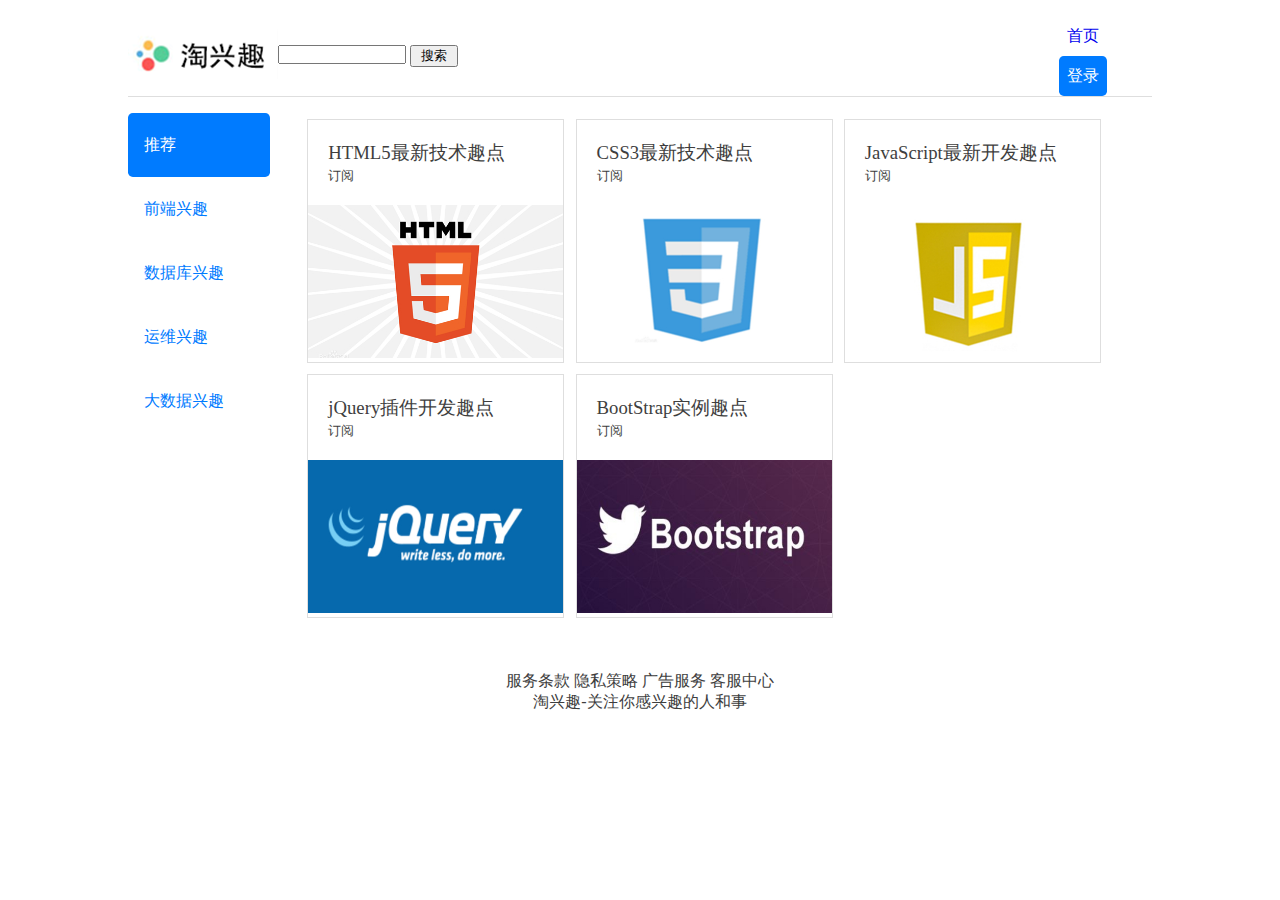
<file: index.html>
<!DOCTYPE html>
<html lang="zh">
<head>
    <meta charset="UTF-8">
    <meta name="viewport" content="width=device-width, initial-scale=1.0">
    <meta http-equiv="X-UA-Compatible" content="ie=edge">
    <link rel="stylesheet" type="text/css" href="css/style.css"/>
    <title>淘兴趣java-wbe课</title>
</head>
<body>
<header>
    <nav>
        <a href="#" class="logo">
            <img src="./img/s-logo.png" alt="logoimg">
        </a>
        <form action="#" method="get" class="search">
            <input type="search" name="" value=""/>
            <input type="submit" name="" value="搜索"/>
        </form>
        <ul class="navbar">
            <li><a href="index.html">首页</a></li>
            <li><a href="#" class="login">登录</a></li>
        </ul>
    </nav>
</header>
<article>
    <div id="" class="nav-left">
        <a href="" class="active">推荐</a>
        <a href="">前端兴趣</a>
        <a href="">数据库兴趣</a>
        <a href="">运维兴趣</a>
        <a href="">大数据兴趣</a>
    </div>
    <div id="" class="card-right">
        <div id="" class="card">
            <a href="#">
                <div id="" class="card-body">
                    <h3>HTML5最新技术趣点</h3>
                    <small>订阅</small>
                </div>
                <img src="./img/HTML5.jpg" alt="h5img">
            </a>
        </div>
        <div class="card">
            <a href="#">
                <div id="" class="card-body">
                    <h3>CSS3最新技术趣点</h3>
                    <small>订阅</small>
                </div>
                <img src="./img/CSS3.jpg" alt="cssimg">
            </a>
        </div>
        <div id="" class="card">
            <a href="#">
                <div id="" class="card-body">
                    <h3>JavaScript最新开发趣点</h3>
                    <small>订阅</small>
                </div>
                <img src="./img/JS.jpg" alt="jsimg">
            </a>
        </div>
        <div id="" class="card">
            <a href="#">
                <div id="" class="card-body">
                    <h3>jQuery插件开发趣点</h3>
                    <small>订阅</small>
                </div>
                <img src="./img/jQuery.jpg" alt="jqimg">
            </a>
        </div>
        <div id="" class="card">
            <a href="#">
                <div id="" class="card-body">
                    <h3>BootStrap实例趣点</h3>
                    <small>订阅</small>
                </div>
                <img src="./img/Bootstrap.jpg" alt="boimg">
            </a>
        </div>
    </div>
</article>
<footer>
    <p>
        <a>服务条款</a>
        <a>隐私策略</a>
        <a>广告服务</a>
        <a>客服中心</a>
    </p>
    <p>淘兴趣-关注你感兴趣的人和事</p>
</footer>
</body>
</html>
</file>
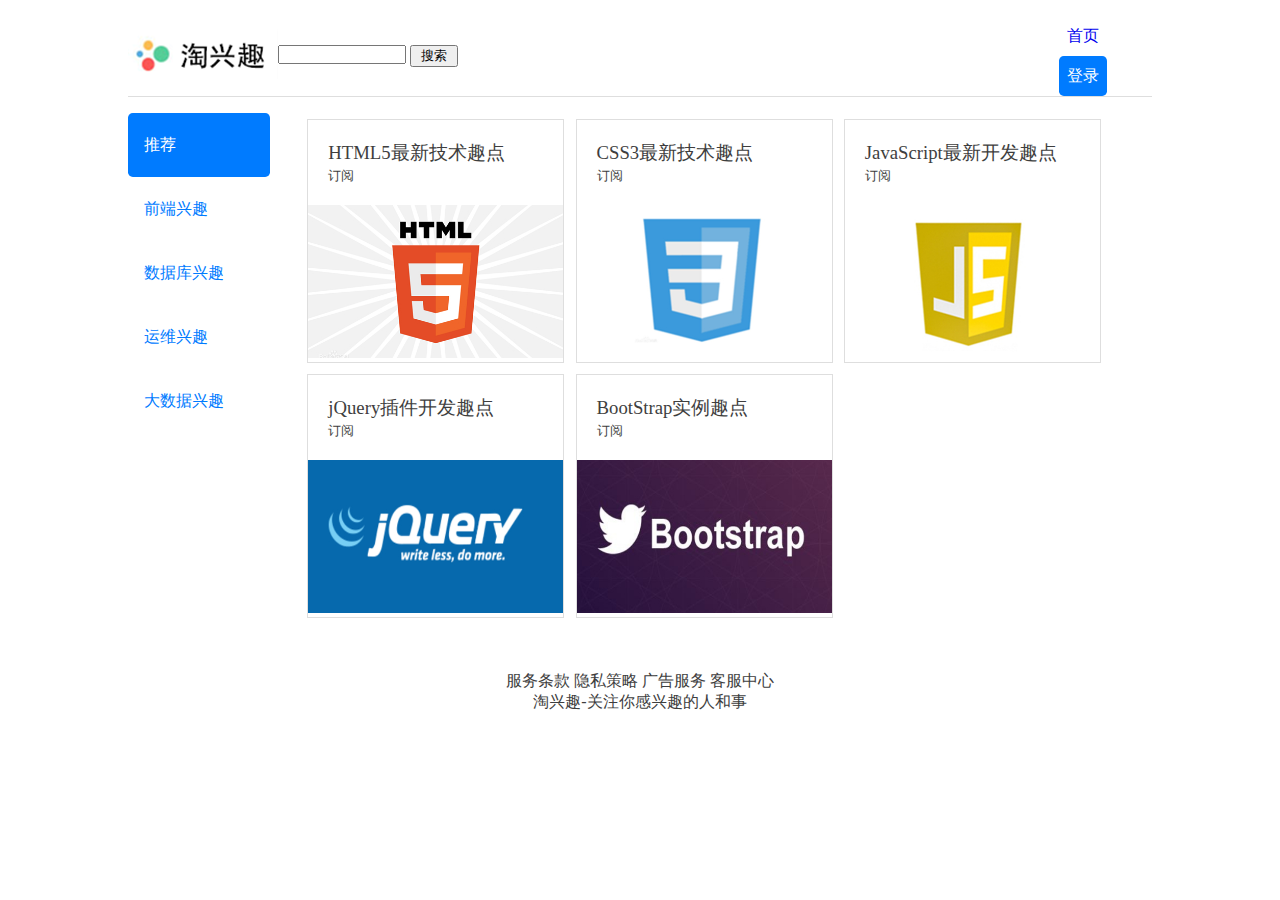
<file: TaoXingquJsq/WebContent/index.html>
<!DOCTYPE html>
<html lang="zh">
<head>
<meta charset="UTF-8">
<meta name="viewport" content="width=device-width, initial-scale=1.0">
<meta http-equiv="X-UA-Compatible" content="ie=edge">
<link rel="stylesheet" type="text/css" href="css/style.css" />
<link rel="stylesheet" type="text/css" href="css/Testcss.css"/>
<title>淘兴趣java-web课</title>
</head>
<body>
	<header>
		<nav>
			<a href="#" class="logo"> <img src="./img/s-logo.png"
				alt="logoimg">
			</a>
			<form action="#" method="get" class="search">
				<input type="search" name="" value="" /> <input type="submit"
					name="" value="搜索" />
			</form>
			<ul class="navbar">
				<li><a href="index.html">首页</a></li>
				<li><a href="register.jsp" class="login">登录</a></li>
			</ul>
		</nav>
	</header>
	<article>
		<div id="" class="nav-left">
			<a href="" class="active">推荐</a> <a href="">前端兴趣</a> <a href="">数据库兴趣</a>
			<a href="">运维兴趣</a> <a href="">大数据兴趣</a>
		</div>
		<div id="" class="card-right">
			<div id="" class="card">
				<a href="#">
					<div id="" class="card-body">
						<h3>HTML5最新技术趣点</h3>
						<small>订阅</small>
					</div> <img src="./img/HTML5.jpg" alt="h5img">
				</a>
			</div>
			<div class="card">
				<a href="#">
					<div id="" class="card-body">
						<h3>CSS3最新技术趣点</h3>
						<small>订阅</small>
					</div> <img src="./img/CSS3.jpg" alt="cssimg">
				</a>
			</div>
			<div id="" class="card">
				<a href="#">
					<div id="" class="card-body">
						<h3>JavaScript最新开发趣点</h3>
						<small>订阅</small>
					</div> <img src="./img/JS.jpg" alt="jsimg">
				</a>
			</div>
			<div id="" class="card">
				<a href="#">
					<div id="" class="card-body">
						<h3>jQuery插件开发趣点</h3>
						<small>订阅</small>
					</div> <img src="./img/jQuery.jpg" alt="jqimg">
				</a>
			</div>
			<div id="" class="card">
				<a href="#">
					<div id="" class="card-body">
						<h3>BootStrap实例趣点</h3>
						<small>订阅</small>
					</div> <img src="./img/Bootstrap.jpg" alt="boimg">
				</a>
			</div>
		</div>
	</article>
	<footer>
		<p>
			<a>服务条款</a> <a>隐私策略</a> <a>广告服务</a> <a>客服中心</a>
		</p>
		<p>淘兴趣-关注你感兴趣的人和事</p>
	</footer>
</body>
</html>
</file>
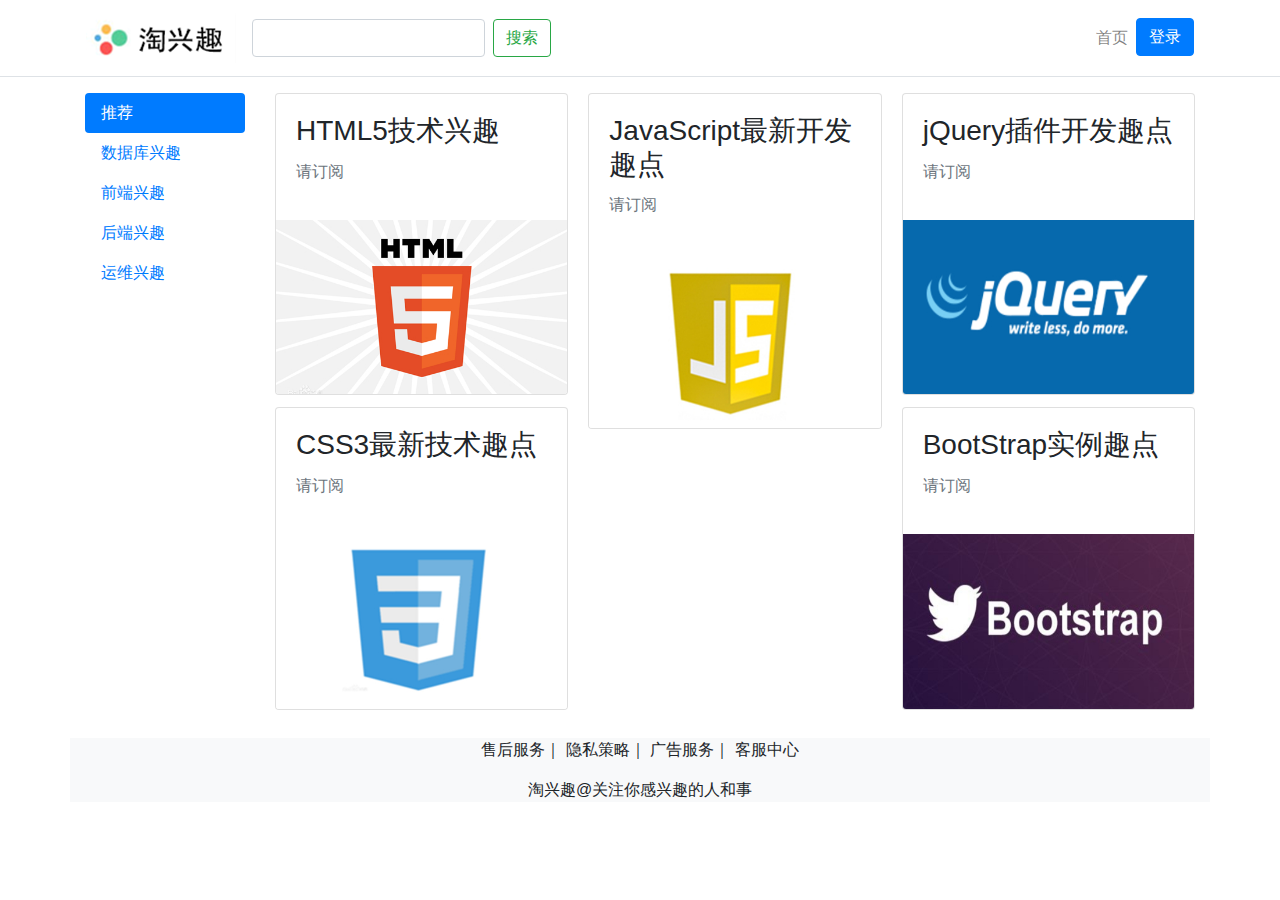
<file: TaoXingquJsq/WebContent/index_bootstrap.html>
<!DOCTYPE html>
<html>
<head>
<meta charset="UTF-8">
<title>淘兴趣首页</title>

<link rel="stylesheet" href="css/bootstrap.min.css">
<script type="text/javascript" src="js/jquery-3.2.1.min.js"></script>
<script type="text/javascript" src="js/bootstrap.min.js"></script>

<meta name="viewport" content="width=device-width,initial-scale=1.0">

</head>
<body>
	<header class="w-100 border-bottom">
		<nav class="navbar navbar-expand-lg navbar-light bg-white container">
			<a class="navbar-brand" href=""><img alt="" src="img/s-logo.png"></a>
			<button class="navbar-toggler" data-toggle="collapse"
				data-target="#bar">
				<span class="navbar-toggler-icon"></span>
			</button>
			<div class="collapse  navbar-collapse" id="bar">
				<form class="form-inline" action="#" method="get">
					<input class="form-control mr-2" type="search">
					<button class="btn btn-outline-success" type="submit">搜索</button>
				</form>
				<ul class="navbar-nav ml-auto">
					<li class="nav-item"><a href="" class="nav-link">首页</a></li>
					<li class="nav-item"><a href="" class="btn btn-primary">登录</a></li>
				</ul>
			</div>
		</nav>
	</header>
	<article class="container py-3">
		<div class="row">
			<!-- 兴趣列表 -->
			<div id="interest_list" class="col-md-2">
				<div class="nav nav-pills flex-md-column flex-sm-row">
					<a href="" class="nav-link active">推荐</a> <a href=""
						class="nav-link">数据库兴趣</a> <a href="" class="nav-link">前端兴趣</a> <a
						href="" class="nav-link">后端兴趣</a> <a href="" class="nav-link">运维兴趣</a>
				</div>
			</div>
			<!-- 趣点列表 -->
			<div id="topic_list" class="col-md-10">
				<div class="card-columns">
					<!-- 趣点1 -->
					<div class="card">
						<div class="card-body">
							<h3 class="card-title">HTML5技术兴趣</h3>
							<p class="text-muted">请订阅</p>
						</div>
						<a href="" class="text-dark text-decoration-none"> <img alt=""
							src="upload/topic_img/HTML5.jpg" class="card-img-bottom">
						</a>
					</div>
					<div class="card">
						<div class="card-body">
							<h3 class="card-title">CSS3最新技术趣点</h3>
							<p class="text-muted">请订阅</p>
						</div>
						<a href="" class="text-dark text-decoration-none"> <img alt=""
							src="upload/topic_img/CSS3.jpg" class="card-img-bottom">
						</a>
					</div>
					<div class="card">
						<div class="card-body">
							<h3 class="card-title">JavaScript最新开发趣点</h3>
							<p class="text-muted">请订阅</p>
						</div>
						<a href="" class="text-dark text-decoration-none"> <img alt=""
							src="upload/topic_img/JS.jpg" class="card-img-bottom">
						</a>
					</div>
					<div class="card">
						<div class="card-body">
							<h3 class="card-title">jQuery插件开发趣点</h3>
							<p class="text-muted">请订阅</p>
						</div>
						<a href="" class="text-dark text-decoration-none"> <img alt=""
							src="upload/topic_img/jQuery.jpg" class="card-img-bottom">
						</a>
					</div>
					<div class="card">
						<div class="card-body">
							<h3 class="card-title">BootStrap实例趣点</h3>
							<p class="text-muted">请订阅</p>
						</div>
						<a href="" class="text-dark text-decoration-none"> <img alt=""
							src="upload/topic_img/Bootstrap.jpg" class="card-img-bottom">
						</a>
					</div>
				</div>
			</div>
		</div>
	</article>
	<footer class="container bg-light text-center">
		<p>
			<a>售后服务｜</a> <a>隐私策略｜</a> <a>广告服务｜</a> <a>客服中心</a>
		</p>
		<p>淘兴趣@关注你感兴趣的人和事</p>
	</footer>
</body>
</html>
</file>
<file: css/style.css>
* {
   margin: 0;
   padding: 0;
   text-decoration: none;
   list-style: none;
}
header{
   width: 80vw;
   margin: 1rem auto;
   border-bottom: 1px solid #dedede;
}
nav {
   display: flex;
   align-items: center
}

.logo {
   flex: 1;
}

.search {
   flex: 7;
}

.navbar {
   flex: 1;
}

.search input {
   width: 8rem;
}

.search input[type="submit"] {
   width: 3rem;
   vertical-align: top;
   /* 行内元素top */
}

.navbar li {
   float: left;
   margin-left: 1rem;
}

.navbar li a {
   display: block;
   width: 3rem;
   height: 2.5rem;
   line-height: 2.5rem;
   text-align: center;
}

.login {
   color: white;
   background-color: #007bff;
   border-radius: 0.3rem;
}

article {
   width: 80vw;
   margin: 0 auto 3rem;
   display: flex;
}

.nav-left {
   flex: 1;
   margin-right: 2rem;
}

.nav-left a {
   display: block;
   height: 2rem;
   line-height: 2rem;
   color: #007BFF;
   padding: 1rem;
}

.nav-left .active {
   color: white;
   background-color: #007BFF;
   border-radius: 0.3rem;
}

.card-right {
   flex: 6;
   display: flex;
   flex-wrap: wrap;
}

.card {
   width: 30%;
   border: 1px solid #dedede;
   margin: 0.35rem;
}

.card img {
   width: 100%;
}

.card-body {
   color: #3e3e3e;
   padding: 1.25rem;
}

.card-body h3 {
   font-weight: normal;
}

footer {
   text-align: center;
   color: #3E3E3E;
}

@media(max-width:47.9375rem) {

   header,
   article {
      width: 100vw;
   }

   .login {
      flex: 1.5;
   }

   .search {
      display: none;
   }

   article {
      display: block;
   }

   .nav-left a {
      display: inline-block;
   }

   .card {
      width: auto;
   }
}
</file>
<file: TaoXingquJsq/WebContent/css/style.css>
/* 2021��4��22��16:07:34 */
* {
   margin: 0;
   padding: 0;
   text-decoration: none;
   list-style: none;
}
header{
   width: 80vw;
   margin: 1rem auto;
   border-bottom: 1px solid #dedede;
}
nav {
   display: flex;
   align-items: center
}

.logo {
   flex: 1;
}

.search {
   flex: 7;
}

.navbar {
   flex: 1;
}

.search input {
   width: 8rem;
}

.search input[type="submit"] {
   width: 3rem;
   vertical-align: top;
   /* ����Ԫ��top */
}

.navbar li {
   float: left;
   margin-left: 1rem;
}

.navbar li a {
   display: block;
   width: 3rem;
   height: 2.5rem;
   line-height: 2.5rem;
   text-align: center;
}

.login {
   color: white;
   background-color: #007bff;
   border-radius: 0.3rem;
}

article {
   width: 80vw;
   margin: 0 auto 3rem;
   display: flex;
}

.nav-left {
   flex: 1;
   margin-right: 2rem;
}

.nav-left a {
   display: block;
   height: 2rem;
   line-height: 2rem;
   color: #007BFF;
   padding: 1rem;
}

.nav-left .active {
   color: white;
   background-color: #007BFF;
   border-radius: 0.3rem;
}

.card-right {
   flex: 6;
   display: flex;
   flex-wrap: wrap;
}

.card {
   width: 30%;
   border: 1px solid #dedede;
   margin: 0.35rem;
}

.card img {
   width: 100%;
}

.card-body {
   color: #3e3e3e;
   padding: 1.25rem;
}

.card-body h3 {
   font-weight: normal;
}

footer {
   text-align: center;
   color: #3E3E3E;
}

@media(max-width:47.9375rem) {

   header,
   article {
      width: 100vw;
   }

   .login {
      flex: 1.5;
   }

   .search {
      display: none;
   }

   article {
      display: block;
   }

   .nav-left a {
      display: inline-block;
   }

   .card {
      width: auto;
   }
}
</file>
<file: TaoXingquJsq/WebContent/css/Testcss.css>
/* *{ */
/* 	outline: 1px solid #0000ff; */
/* } */
</file>
